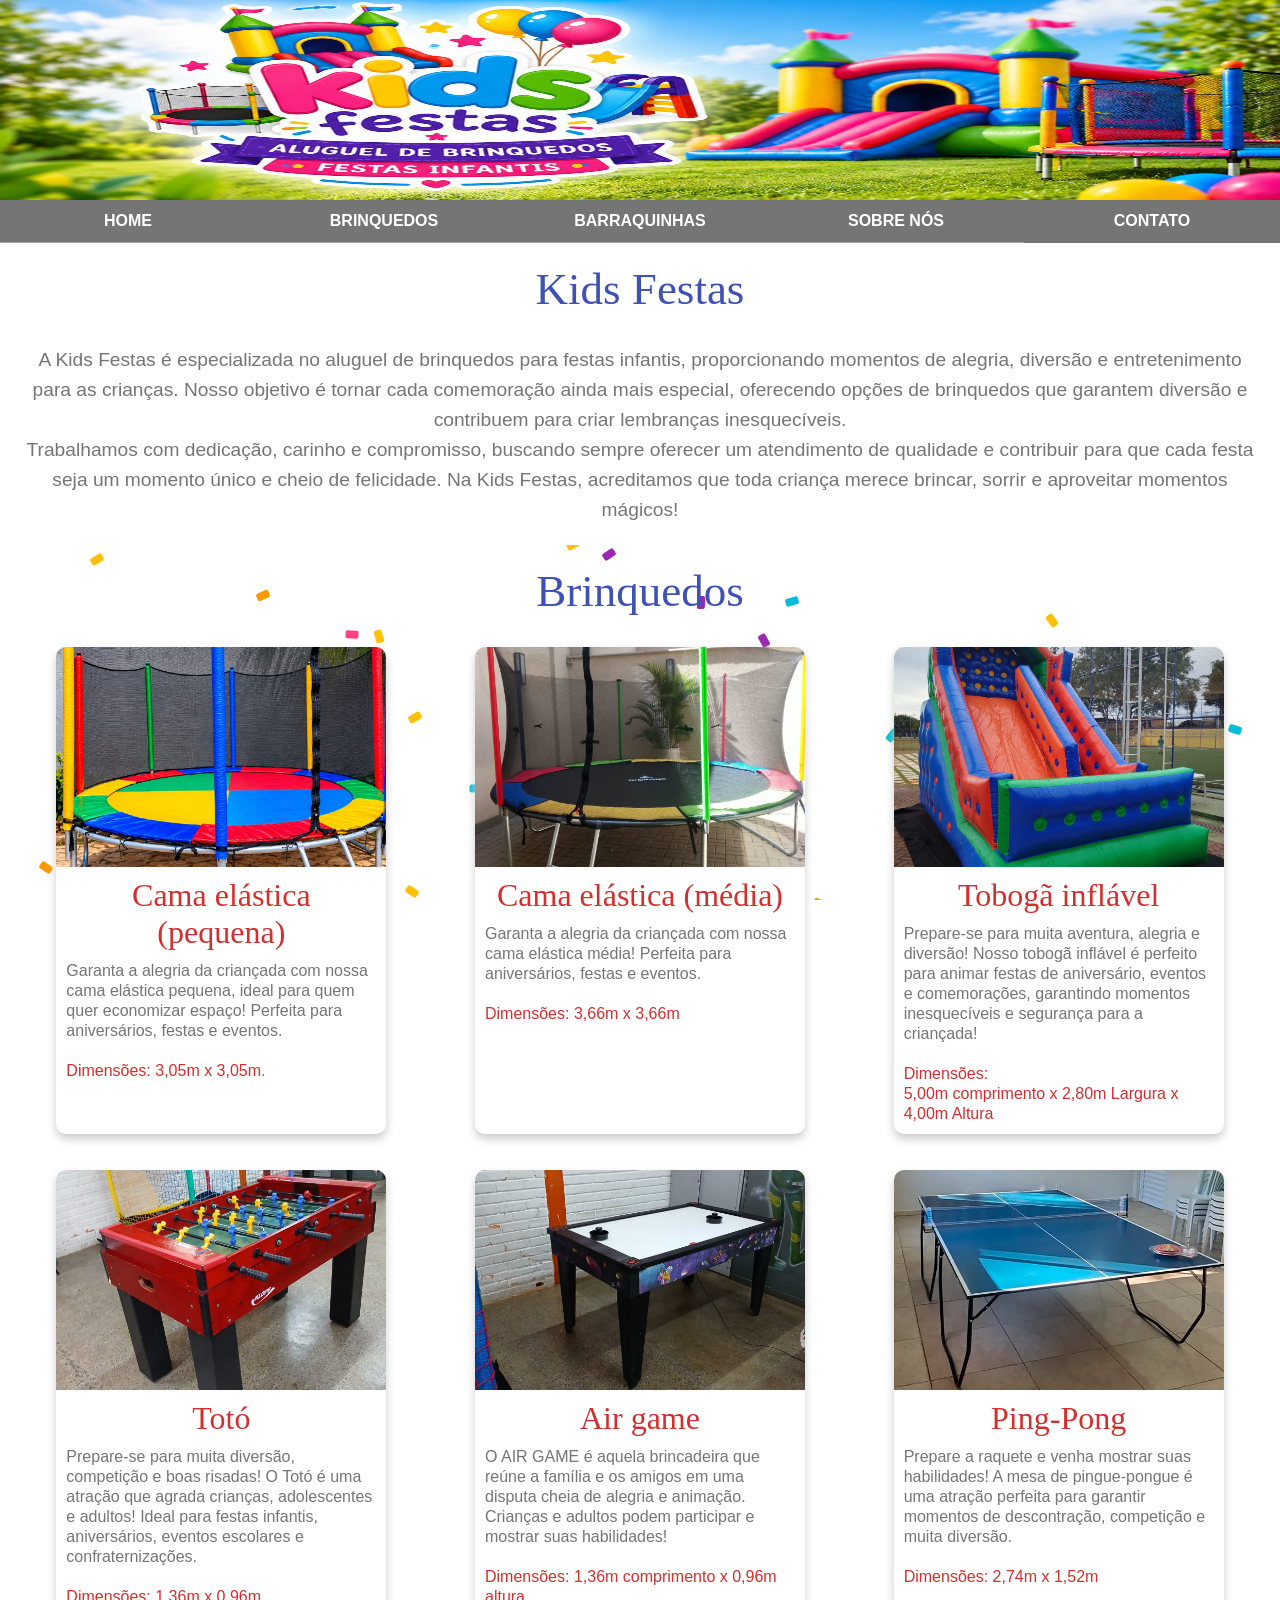
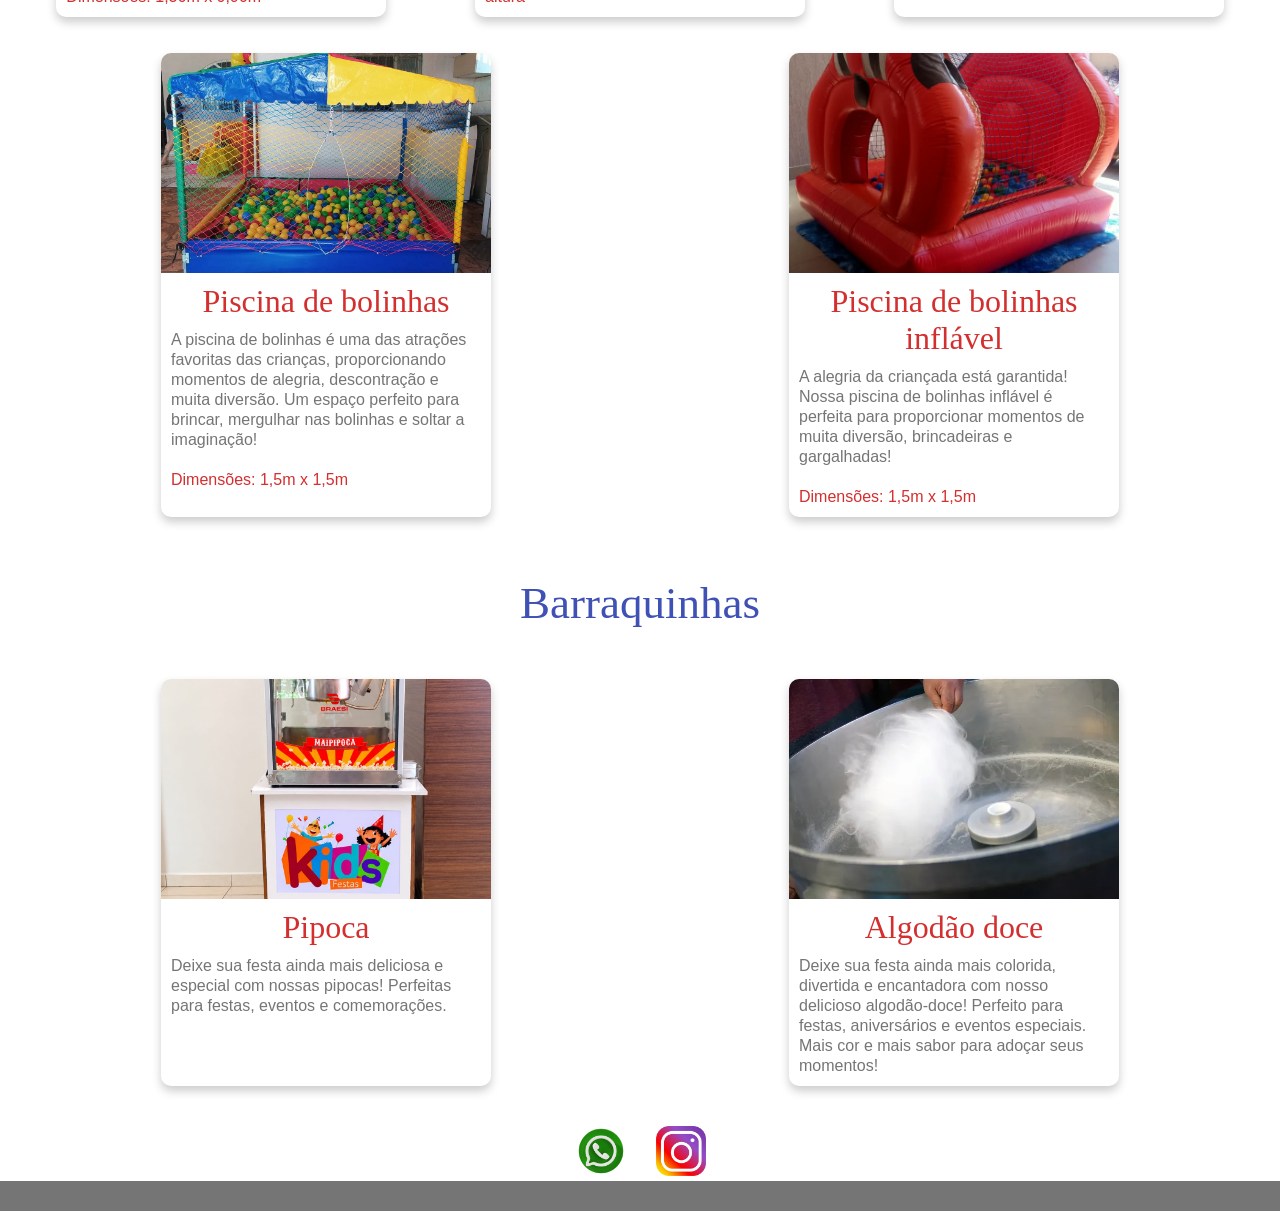
<file: index.html>
<!DOCTYPE html>
<html lang="pt-br">
<head>
	
	<title>KIDS FESTAS</title>
	<meta name="viewport" content="width=device-width, initial-scale=1">
	<meta charset="utf-8"/>
	<meta name="author" content="Wesley Oliveira"/>
	<meta name="keywords" content="alugueis de brinquedos, cama elastica, festas, kidsfestas, festas infantil,pula pula,pipoca,algodão doce"/>
	<meta name="description" content="alugueis de brinquedos para festas infantins df"/>
	<link rel="stylesheet" type="text/css" href="stilo.css">

</head>
<body>

<div class="confetes-fundo" id="confetes"></div>



	<header>
		<img src="img/imglogo1.jpeg" alt="Kids Festas, empresa de aluguel de brinquedos para festas infantis, com logo colorida, pula-pula, castelo inflável com escorregador, balões e cenário de parque ao ar livre."/>
	</header>
	<nav>
		<a class="a-menu" href="#">HOME</a>
		<a class="a-menu" href="#pag-brinquedos">BRINQUEDOS</a>
		<a class="a-menu" href="#pag-barraquinhas">BARRAQUINHAS</a>
		<a class="a-menu" href="conhecaNossoTrabalho.html">SOBRE NÓS</a>
		<a class="a-menu" href="https://wa.me/5561985271558" target="_blank">CONTATO</a>
		<!--<a class="a-menu" href="agendamento.html">AGENDAMENTOS</a>-->
	</nav>
	<article>
		<h1>Kids Festas</h1>

		<p>A Kids Festas é especializada no aluguel de brinquedos para festas infantis, proporcionando momentos de alegria, diversão e entretenimento para as crianças. Nosso objetivo é tornar cada comemoração ainda mais especial, oferecendo opções de brinquedos que garantem diversão e contribuem para criar lembranças inesquecíveis.</p>

		<p>Trabalhamos com dedicação, carinho e compromisso, buscando sempre oferecer um atendimento de qualidade e contribuir para que cada festa seja um momento único e cheio de felicidade.
		 Na Kids Festas, acreditamos que toda criança merece brincar, sorrir e aproveitar momentos mágicos!</p>
	</article> 	
	
	<section id="pag-brinquedos">
		<h2>Brinquedos</h2>
  		
  		<div id="container-brinquedos">
			<div class="card">
					<img src="img/imgsite1.jpg" onclick="ampliarImagem(this)">
				<div class="card-titulo">
					<h3>Cama elástica (pequena)</h3>
					<p>
					Garanta a alegria da criançada com nossa cama elástica pequena, ideal para quem quer economizar espaço!
					Perfeita para aniversários, festas e eventos. <br/><br/>  <span class="destaque">Dimensões: 3,05m x 3,05m</span>.
					</p>
			   </div>
			</div>

			<div class="card">
				<img src="img/imgsite4.jpg" onclick="ampliarImagem(this)">
				<div class="card-titulo">
					<h3>Cama elástica (média)</h3>
					<p>
					Garanta a alegria da criançada com nossa cama elástica média!
					Perfeita para aniversários, festas e eventos.<br/> <br/> <span class="destaque">Dimensões: 3,66m x 3,66m</span>
					</p>
				</div>
			</div>

			<div class="card">
				<img src="img/imgsite5.jpg" onclick="ampliarImagem(this)">
				<div class="card-titulo">
					<h3>Tobogã inflável</h3>
					<p>Prepare-se para muita aventura, alegria e diversão!
						Nosso tobogã inflável é perfeito para animar festas de aniversário, eventos e comemorações,
						garantindo momentos inesquecíveis e segurança para a criançada! <br/>
						<br/><span class="destaque">Dimensões:<br/> 5,00m comprimento x  2,80m Largura x 4,00m Altura</span></p>
				</div>
			</div>

			<div class="card">
				<img src="img/imgsite8.jpg" onclick="ampliarImagem(this)">
				<div class="card-titulo">
					<h3>Totó</h3>
					<p> Prepare-se para muita diversão, competição e boas risadas!
						O Totó é uma atração que agrada crianças, adolescentes e adultos!
						Ideal para festas infantis, aniversários, eventos escolares e confraternizações.
						<br/><br/><span class="destaque">Dimensões: 1,36m x 0,96m</span></p>
				</div>
			</div>

			<div class="card">
				<img src="img/imgsite9.jpg" onclick="ampliarImagem(this)">
				<div class="card-titulo">
					<h3>Air game</h3>
					<p> O AIR GAME é aquela brincadeira que reúne a família e os amigos em uma disputa 
						cheia de alegria e animação. Crianças e adultos podem participar e mostrar
						suas habilidades!<br/><br/> <span class="destaque">Dimensões: 1,36m comprimento x 0,96m altura</span>
				</div>
			</div>

			<div class="card">
				<img src="img/img7.webp" onclick="ampliarImagem(this)">
				<div class="card-titulo">
					<h3>Ping-Pong</h3>
					<p> Prepare a raquete e venha mostrar suas habilidades!
					A mesa de pingue-pongue é uma atração perfeita para garantir momentos de descontração,
			 		competição e muita diversão.<br/> <br/>
			 		<span class="destaque">Dimensões: 2,74m x 1,52m </span></p>
				</div>
			</div>

			<div class="card">
				<img src="img/imgsite10.jpg" onclick="ampliarImagem(this)">
				<div class="card-titulo">
					<h3>Piscina de bolinhas</h3>
					<p>A piscina de bolinhas é uma das atrações favoritas das crianças, proporcionando
						momentos de alegria, descontração e muita diversão. Um espaço perfeito para brincar,
						mergulhar nas bolinhas e soltar a imaginação!
						<br/><br/> <span class="destaque"> Dimensões: 1,5m x 1,5m</span></p>
				</div>
			</div>

			<div class="card">
				<img src="img/imgsite6.jpg" onclick="ampliarImagem(this)">
				<div class="card-titulo">
					<h3>Piscina de bolinhas inflável</h3>
					<p>A alegria da criançada está garantida! Nossa piscina de bolinhas inflável é perfeita
					    para proporcionar momentos de muita diversão, brincadeiras e gargalhadas!
						<br/><br/><span class="destaque">Dimensões: 1,5m x 1,5m</span></p>
				</div>
			</div>
		</div>	
  	</section>
	
	<section id="pag-barraquinhas">
		<h2>Barraquinhas</h2>
  		
  		<div id="container-barraquinhas">
	  		<div class="card">
				<img src="img/imgsite3.jpg" onclick="ampliarImagem(this)">
				<div class="card-titulo">
					<h3>Pipoca</h3>
					<p>Deixe sua festa ainda mais deliciosa e especial com nossas pipocas!
						Perfeitas para festas, eventos e comemorações.</p>
				</div>
			</div>

			<div class="card">
				<img src="img/imgsite2.jpg" onclick="ampliarImagem(this)">
				<div class="card-titulo">
					<h3>Algodão doce</h3>
					<p>Deixe sua festa ainda mais colorida, divertida e encantadora com nosso delicioso algodão-doce!
					Perfeito para festas, aniversários e eventos especiais.
					Mais cor e mais sabor para adoçar seus momentos!</p>
				</div>
			</div>
		</div>
    </section>

    		<div id="icones">	
					<a href="https://wa.me/5561985271558" target="_blank">
						<img class="img-icones" alt="whatsapp" src="img/iconeverde.webp"/></a>		
					
					<a href="https://www.instagram.com/kidsfestas.df/" target="_blank">
						<img class="img-icones" alt="instagram" src="img/iconeinsta.webp"/></a>		
		  	</div>

<footer>
  	<!--<p>Desenvolvido por <a href="https://google.com" target="_blank"> Wesley Oliveira </a> - 2026 </p>-->
</footer>


<div id="imagemAmpliada" onclick="this.style.display='none'">
    <img id="imagemZoom">
</div>

<script>
function ampliarImagem(imagem) {
    document.getElementById("imagemZoom").src = imagem.src;
    document.getElementById("imagemAmpliada").style.display = "flex";
}
</script>





<!-- confetes -->


<script>
const cores = [
    "#FF4081",
    "#FFC107",
    "#00BCD4",
    "#9C27B0",
    "#4CAF50",
    "#FF9800"
];

const area = document.getElementById("confetes");

for (let i = 0; i < 60; i++) {

    const confete = document.createElement("span");

    confete.className = "confete";

    confete.style.left = Math.random() * 100 + "%";
    confete.style.top = Math.random() * 100 + "%";

    confete.style.backgroundColor =
        cores[Math.floor(Math.random() * cores.length)];

    confete.style.transform =
        "rotate(" + Math.random() * 360 + "deg)";

    area.appendChild(confete);
}
</script>

</body>
</html>
</file>
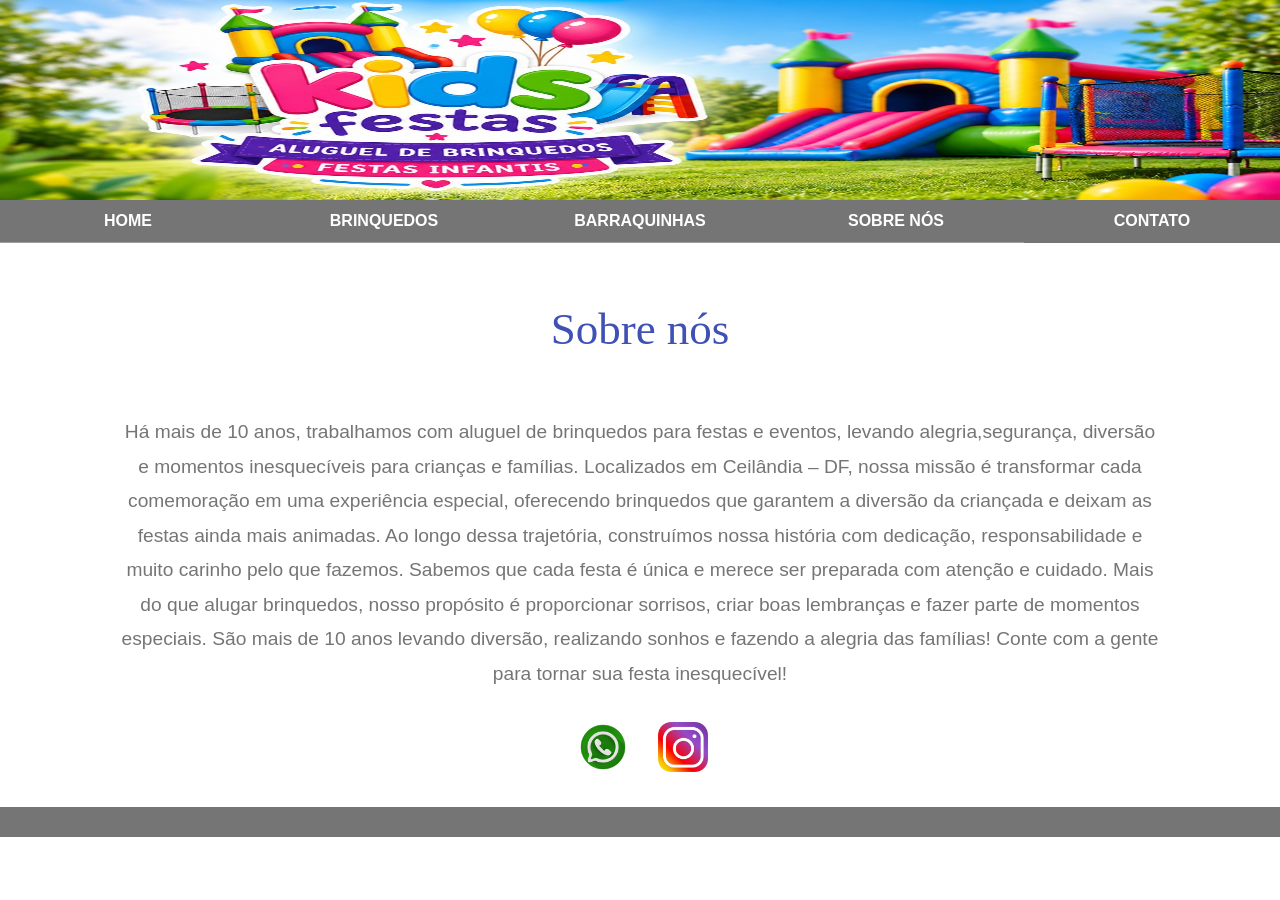
<file: conhecaNossoTrabalho.html>
<!DOCTYPE html>
<html lang="pt-br">
<head>

	<title>KIDS FESTAS</title>
	<meta name="viewport" content="width=device-width, initial-scale=1">
	<meta charset="utf-8"/>
	<meta name="author" content="Wesley Oliveira"/>
	<meta name="keywords" content="alugueis de brinquedos, cama elastica, festas, kidsfestas, festas infantil,pula pula,pipoca,algodão doce"/>
	<meta name="description" content="alugueis de brinquedos para festas infantins df"/>
	<link rel="stylesheet" type="text/css" href="stilo.css">

</head>
<body>

	<header>
		<img src="img/imglogo1.jpeg" alt="Kids Festas, empresa de aluguel de brinquedos para festas infantis, com logo colorida, pula-pula, castelo inflável com escorregador, balões e cenário de parque ao ar livre.">
	</header>
	<nav>		
		<a class="a-menu" href="index.html">HOME</a>
		<a class="a-menu" href="index.html#pag-brinquedos">BRINQUEDOS</a>
		<a class="a-menu" href="index.html#pag-barraquinhas">BARRAQUINHAS</a>
		<a class="a-menu" href="#">SOBRE NÓS</a>
		<a class="a-menu" href="https://wa.me/5561985271558" target="_blank">CONTATO</a>
		<!--<a class="a-menu" href="agendamento.html">AGENDAMENTOS</a>-->
	</nav>

<section id="pag-conhecaNossoTrabalho">
    <h2>Sobre nós</h2>

    <div id="container-video">
        <!-- Coluna do Texto -->
        <div class="coluna-video">    
            <p>Há mais de 10 anos, trabalhamos com aluguel de brinquedos para festas e eventos, levando alegria,segurança, diversão e momentos inesquecíveis para crianças e famílias.
			Localizados em Ceilândia – DF, nossa missão é transformar cada comemoração em uma experiência especial, oferecendo brinquedos que garantem a diversão da criançada e deixam as festas ainda mais animadas.
			Ao longo dessa trajetória, construímos nossa história com dedicação, responsabilidade e muito carinho pelo que fazemos. Sabemos que cada festa é única e merece ser preparada com atenção e cuidado.
			Mais do que alugar brinquedos, nosso propósito é proporcionar sorrisos, criar boas lembranças e fazer parte de momentos especiais.
			São mais de 10 anos levando diversão, realizando sonhos e fazendo a alegria das famílias! 
			Conte com a gente para tornar sua festa inesquecível!</p>
        </div> <!-- AQUI estava faltando fechar! -->

		
     	 <!--
        	<div class="coluna-video1">    
            	<video src="img/videoteste.mp4" controls preload="auto" loop playsinline>
                Seu navegador não suporta esse vídeo!
           	    </video>
        	</div>  
		-->
    </div>

    <!-- Redes Sociais -->
    <div id="icones">    
        <a href="https://wa.me" target="_blank">
            <img class="img-icones" alt="whatsapp" src="img/iconeverde.webp"/>
        </a>        
        <a href="https://instagram.com" target="_blank">
            <img class="img-icones" alt="instagram" src="img/iconeinsta.webp"/>
        </a>        
    </div>
</section>

	  <footer>
  		<!--<p>Desenvolvido por <a href="https://google.com" target="_blank"> Wesley Oliveira </a> - 2026 </p> -->
	</footer>
  	

</body>
</html>
</file>
<file: stilo.css>
* {
    margin: 0;
    padding: 0;
    box-sizing: border-box;
}
@import url('https://fonts.googleapis.com/css2?family=Kaushan+Script&family=Roboto:ital,wght@0,100..900;1,100..900&display=swap');

body{}

header {
    width: 100%;
}

header img {
    display: block;
    width: 100%;
    height: 200px;
}

nav{
	background-color: #757575 ;
	padding: 0px;
    display: flex;
}

/*
nav{
	background-color: #00BCD4 ;
	text-align: center;
	padding: 10px;
}
*/
a{
	color: black;
	font: 1.2rem 'Roboto', sans-serif;
	text-decoration: none;
}


.a-menu{
	margin-right: 40px;
	font-weight: bold;
}

/*cmd para mudar a cor dos links ao passar o mouse*/
.a-menu:link, .a-menu:visited{
	color: #FFF;
}

.a-menu:hover, .a-menu:active{
	color: #3F51B5;
}

article{
	background-color: #FFF;
	width: 100%;
	padding: 20px;
	box-sizing: border-box;
}
article p{
text-align: center;
}

h1{
	font: 3rem "Kaushan Script", cursive;
	color: #3F51B5;
	text-align: center;
	margin-bottom: 30px;
}

p {
    font: 1.2rem 'Roboto', sans-serif;
    color: #757575;
    text-align: left;
    line-height: 30px;
    word-spacing: normal;
    letter-spacing: normal;
}


/*p{
	font: 1.2rem 'Roboto', sans-serif;
	color: #757575;
	text-align: justify;
	/*text-indent:20px; = da o espaçamento de parágrafo*/
	line-height: 30px;
}
*/


article p{
	text-align: center;
}

#txt-preto{
	color:#000;
}

section {}

h2 , h1{
	/* h2 original
	text-align: center;
	font: 3rem "Kaushan Script", cursive;
	color: #3F51B5;
	margin-bottom: 40px;*/



/*h2 com animação*/
	    font: 3rem "Kaushan Script", cursive;
		margin-bottom: 30px;
	    text-align: center;
	    font-size: 45px;
	    color: #3F51B5;
	    text-shadow: 0 0 10px 3F51B5;
	    animation: brilho 1.0s infinite alternate;
}

@keyframes brilho {
    from {
        text-shadow: 0 0 5px black;
    }

    to {
        text-shadow: 0 0 20px white;
    }

}



/*se eu quiser mudar um h2 específico, coloco o id da section que esta inserido o h2 
ex:#pag-brinquedos h2{
	color: #3F51B5;
}*/

#pag-brinquedos{
	background-color: rgba(FFF);
    padding: 20px;
}

#pag-barraquinhas{
	background-color: rgba(FFF);
	padding: 20px;
}

#pag-barraquinhas h2{
	margin-bottom: 50px;
}

/* ÁREA CONHEÇA NOSSO TRABALHO */
#pag-conhecaNossoTrabalho {
    background-color: #fff;
    padding: 30px 20px;
}

#pag-conhecaNossoTrabalho h2 {
    text-align: center;
    margin-top: 30px;
}

#container-brinquedos{
	display: flex;
  	flex-wrap: wrap;
  	gap: 16px; 
}

#container-barraquinhas{
	display:flex;
	flex-wrap: wrap;
  	gap: 16px; 

}

.card{
	width: calc(350px - 20px);
	box-sizing: border-box;
	background-color: white;
	border-radius: 10px;
	box-shadow: 0px 5px 10px #CCC;
	display: block;
    margin: 0 auto;
    margin-bottom: 20px;
}

.destaque{
    color:#D32F2F;
}

/* IMAGENS DOS BRINQUEDOS E BARRAQUINHAS */
.card img {
    display: block;
    width: 100%;
    height: 220px;
    object-fit: cover;
    border-radius: 10px 10px 0 0;
}

.img-icones {
    width: 50px;
    height: 50px;
    object-fit: contain;
}

.card:hover{
	box-shadow: 0 8px 16px #777;
	
}

.card-titulo{
	padding: 10px;
}

.card-titulo p{
	font: 1rem 'Roboto', sans-serif;
	line-height: 20px;
}

h3{
	font: 2rem "Kaushan Script", cursive;
	color: #D32F2F;
	text-align: center;
	margin-bottom: 10px;
}

/* COMPUTADOR */
#container-video {
    display: flex;
    flex-direction: row;
    align-items: center;
    justify-content: center;
    gap: 30px;
    width: 100%;
    max-width: 1100px;
    margin: 0 auto;
}

#container-video p {
    font:"Kaushan Script", cursive;
	text-align: center;
    padding: 10px;
    line-height: 1.8;
}

.coluna-video {
    flex: 1;
    padding: 20px;
}

.coluna-video1 {
    flex: 1;
    min-width: 0;
}

.container-imagem{
	margin-top: 40px;
	display: flex;
	justify-content: center;
	align-items: center;
}
.container-imagem a:hover{
	color:#00BCD4;
}


#icones{
	display: flex;
	margin-left: 45%;

}

.img-icones{
	width: 50px;
	height: 50px;
	align-items: center;
	margin-right: 30px;

}

video {
    display: block;
    width: 100%;
	height:400px;
    max-width: 400px;
    max-height: 350px;
    height: auto;
    object-fit: contain;
    margin: 0 auto;
    background-color: #000;
    border-radius: 10px;
	margin-bottom: 40px;
}

footer{
	background-color: #757575;
	padding: 15px;
}

/* cmds modificar os links do footer 
footer p{
	text-align: center;
	color:#FFF;
}
footer a{
	color:#FFF;
}

footer a:hover{
	color:#00BCD4;
}*/

/* IMAGEM AMPLIADA */
#imagemAmpliada {
    display: none;
    position: fixed;
    z-index: 9999;
    top: 0;
    left: 0;
    width: 100%;
    height: 100%;
    background: rgba(0, 0, 0, 0.95);
    justify-content: center;
    align-items: center;
    padding: 10px;
    box-sizing: border-box;
}

#imagemAmpliada img {
    width: auto;
    height: auto;
    max-width: 98%;
    max-height: 95%;
    object-fit: contain;
    cursor: zoom-out;
}

    .a-menu {
        display: block;
        width: 100%;
        box-sizing: border-box;
        margin: 0;
        padding: 12px 5px;
        font-size: 16px;
        text-align: center;
        border-bottom: 1px solid rgba(255,255,255,0.3);
    }

    .a-menu:last-child {
        border-bottom: none;
    }

    #imagemAmpliada img {
        max-width: 100%;
        max-height: 85%;
    }
}



/*Página agendamentos*/
#pag-agendamentos{

}

form{
 	width: 400px; margin: 0 auto; 
}	

input, select, textarea{
	width: 100%;
	height: 30px;
	margin-bottom: 10px;
	padding-left: 5px;
	box-sizing: border-box;
	border: 1px solid #C4C4C4;
	color: #808080;
}

label, fieldset, input, select, textarea{
	font: 1rem 'Roboto', sans-serif;

}
fieldset{
	border: 1px solid #C4C4C4;
	margin-bottom: 10px;
}

#data-hora{
	display: flex;
}

.data, .hora{
	width: 100%;
}

input[type="radio"], input[type="checkbox"]{
	width: 15px;
	height: 15px;
	padding: 20px;
	margin-top: 10px;
}

textarea{
	height: 80px;
}

#botoes{
	display: flex;
}

input[type="submit"], input[type="reset"]{
	margin:20px;
	background-color: #8BC34A;
	color:#FFF;
	border: 0;
	border-radius: 5px;
}
input[type="reset"]{
	background-color:#F47E7E
}

/*confetes */
.confetes-fundo {
    position: fixed;
    inset: 0;
    width: 100%;
    height: 100%;
    pointer-events: none;
    z-index: 0;
    overflow: hidden;
}

.confete {
    position: absolute;
    width: 8px;
    height: 13px;
    border-radius: 2px;
}


/* CONTEÚDO ACIMA DOS CONFETES */

header,
nav,
article,
section,
footer {
    position: relative;
    z-index: 1;
}

/* CONFETES ATRÁS DO CONTEÚDO */
.confetes-fundo {
    z-index: 0;
    pointer-events: none;
}


/* AJUSTES PARA CELULARES */
@media screen and (max-width: 600px) {

    header,
    header img {
        width: 100%;
    }

    header img {
        height: auto;
    }

  
   /* 
	nav {
        display: flex;
        flex-direction: row;
        justify-content: center;
        align-items: center;
        flex-wrap: wrap;
        width: 100%;
        padding: 8px 5px;
        gap: 5px;
    }
	*/
	nav{
	 display: flex;
     justify-content: space-between; /* Distribui as opções igualmente na tela */
	 background-color: #757575 ;	
    }


	nav .a-menu{
		display: inline-block;
        flex: 1;                 /* Faz cada item ocupar o mesmo tamanho */
        margin: 0;
        padding: 8px 4px;        /* Reduzido drasticamente o espaço lateral */
        font-size: 11px;         /* Fonte menor para o texto "conheça nosso trabalho" não quebrar */
        text-align: center;
        border-bottom: none;
    }
	footer{
	  background-color: #757575 ;
  }
	/*
	nav .a-menu {
        display: inline-block;
        width: auto;
        margin: 0;
        padding: 8px 10px;
        font-size: 7px;
        text-align: center;
        border-bottom: none;
    }
	*/

    /* TEXTO EM CIMA E VIDEO EMBAIXO */
    #container-video {
        display: flex;
        flex-direction: column;
        width: 100%;
        gap: 15px;
    }

    .coluna-video {
        width: 100%;
        padding: 15px 20px;
        box-sizing: border-box;
    }

    .coluna-video1 {
        width: 100%;
        padding: 0 15px;
        box-sizing: border-box;
    }

    #container-video p {
        text-align: center;
        padding: 5px;
    }

    video {
        width: 100%;
        height: auto;
		max-height: none;
    }

    #icones {
        justify-content: center;
        margin: 20px auto;
    }

    #imagemAmpliada img {
        max-width: 100%;
        max-height: 85%;
    }
}
</file>
